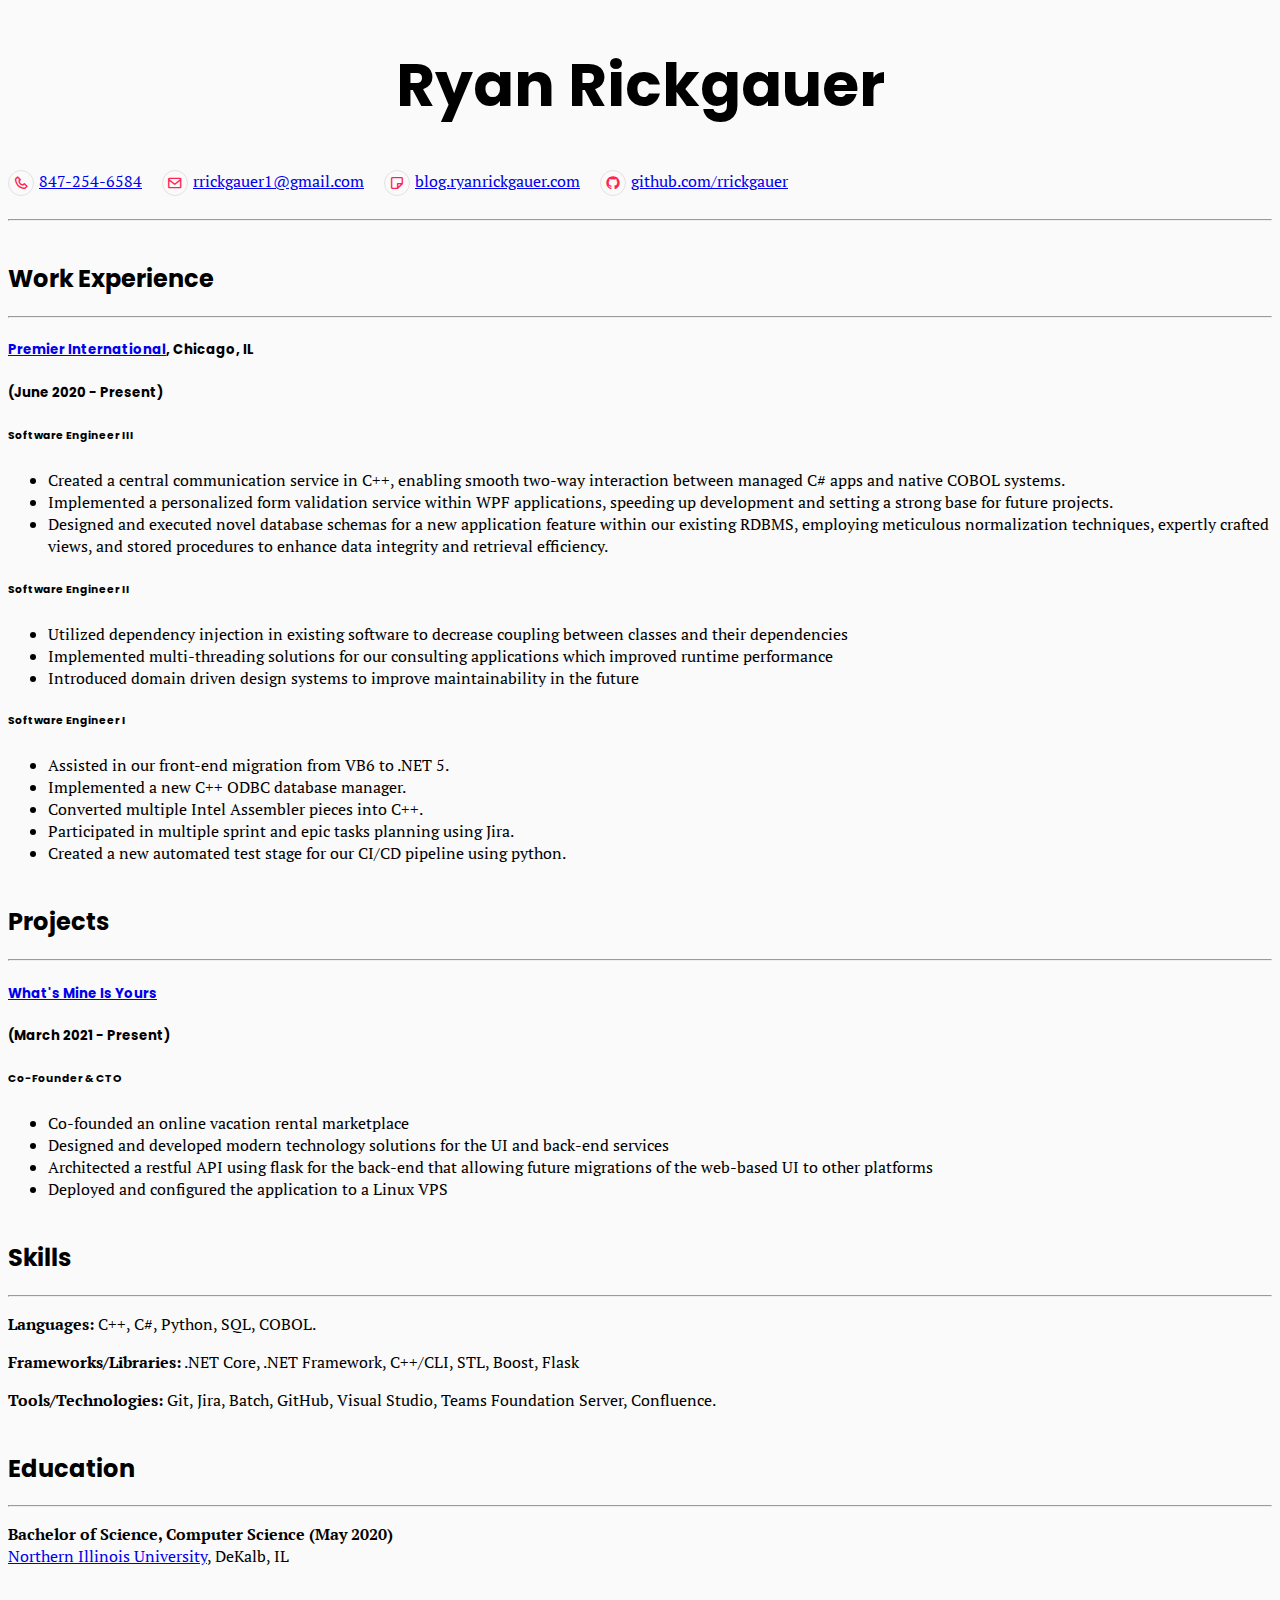
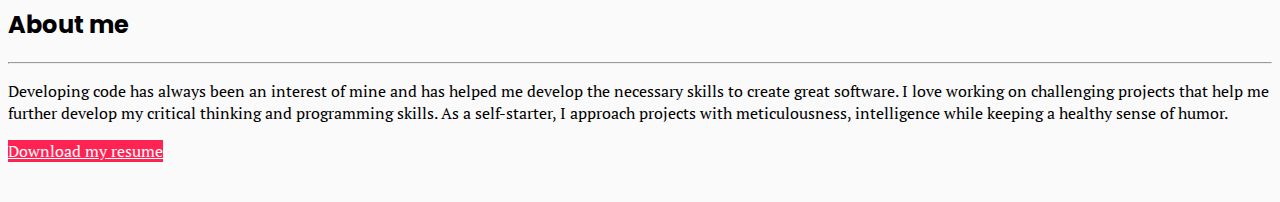
<file: src/index.html>
<!DOCTYPE html>
<html lang="en">

<head>
    <meta charset="utf-8">
    <meta name="viewport" content="width=device-width, initial-scale=1, shrink-to-fit=no">

    <!-- bootstrap -->
    <link rel="stylesheet" href="https://stackpath.bootstrapcdn.com/bootstrap/4.5.0/css/bootstrap.min.css" integrity="sha384-9aIt2nRpC12Uk9gS9baDl411NQApFmC26EwAOH8WgZl5MYYxFfc+NcPb1dKGj7Sk" crossorigin="anonymous" />

    <!-- boxicons -->
    <link href='https://unpkg.com/boxicons@2.0.9/css/boxicons.min.css' rel='stylesheet'>

    <!-- custom fonts -->
    <link rel="preconnect" href="https://fonts.googleapis.com">
    <link rel="preconnect" href="https://fonts.gstatic.com" crossorigin>
    <link href="https://fonts.googleapis.com/css2?family=PT+Serif&family=Poppins:wght@700&display=swap" rel="stylesheet">


    <!-- custom css -->
    <link rel="stylesheet" href="css/style.css" />

    <title>Ryan Rickgauer</title>
</head>

<body>

    <!-- page top -->
    <section id="section-name">
        <div class="container mt-5">
            <div class="d-md-flex justify-content-around">
                <div>
                    <h1 id="name-header" class="mb-3">Ryan Rickgauer</h1>

                    <!-- contact links -->
                    <div class="">
                        <div id="contact-items">
                            <!-- phone number -->
                            <div class="contact-item">
                                <div class="contact-item-label"><i class='bx bx-phone bx-border-circle'></i></div>
                                <div class="contact-item-text"><a href="tel:847-254-6584">847-254-6584</a></div>
                            </div>
                            <!-- email -->
                            <div class="contact-item">
                                <div class="contact-item-label"><i class='bx bx-envelope bx-border-circle'></i></div>
                                <div class="contact-item-text"><a href="mailto:rrickgauer1@gmail.com">rrickgauer1@gmail.com</a></div>
                            </div>
                            <!-- blog -->
                            <div class="contact-item">
                                <div class="contact-item-label"><i class='bx bx-note bx-border-circle'></i></div>
                                <div class="contact-item-text"><a href="https://blog.ryanrickgauer.com">blog.ryanrickgauer.com</a></div>
                            </div>
                            <!-- github -->
                            <div class="contact-item">
                                <div class="contact-item-label"><i class='bx bxl-github bx-border-circle'></i></div>
                                <div class="contact-item-text"><a href="https://github.com/rrickgauer" target="_blank">github.com/rrickgauer</a></div>
                            </div>
      
                        </div>
                    </div>
                </div>
            </div>
            <hr>
        </div>
    </section>

    <!-- work experience -->
    <section id="section-work-experience">
        <div class="container">
            <h2 class="section-title">Work Experience</h2>
            <hr>

            <!-- premier -->
            <div class="d-md-flex justify-content-start">
                <h5><a href="https://www.premier-international.com/" target="_blank">Premier International</a>, Chicago, IL</h5>
                <h5 class="pl-md-2 text-muted">(June 2020 - Present)</h5>
            </div>

            <h6>Software Engineer III</h6>
            <ul>
                <li>Created a central communication service in C++, enabling smooth two-way interaction between managed C# apps and native COBOL systems.</li>
                <li>Implemented a personalized form validation service within WPF applications, speeding up development and setting a strong base for future projects.</li>
                <li>Designed and executed novel database schemas for a new application feature within our existing RDBMS, employing meticulous normalization techniques, expertly crafted views, and stored procedures to enhance data integrity and retrieval efficiency.</li>
            </ul>

            <h6>Software Engineer II</h6>
            <ul>
                <li>Utilized dependency injection in existing software to decrease coupling between classes and their dependencies</li>
                <li>Implemented multi-threading solutions for our consulting applications which improved runtime performance</li>
                <li>Introduced domain driven design systems to improve maintainability in the future</li>
            </ul>

            <h6>Software Engineer I</h6>
            <ul>
                <li>Assisted in our front-end migration from VB6 to .NET 5.</li>
                <li>Implemented a new C++  ODBC database manager.</li>
                <li>Converted multiple Intel Assembler pieces into C++.</li>
                <li>Participated in multiple sprint and epic tasks planning using Jira.</li>
                <li>Created a new automated test stage for our CI/CD pipeline using python.</li>
            </ul>
        </div>
    </section>

    <!-- Projects -->
    <section id="section-skills">
        <div class="container">
            <h2 class="section-title">Projects</h2>
            <hr>

            <!-- wmiys -->
            <div class="d-md-flex justify-content-start mt-4">
                <h5><a href="https://wmiys.com/login" target="_blank">What's Mine Is Yours</a></h5>
                <h5 class="pl-md-2 text-muted">(March 2021 - Present)</h5>
            </div>

            <h6>Co-Founder & CTO</h6>
            <ul>
                <li>Co-founded an online vacation rental marketplace</li>
                <li>Designed and developed modern technology solutions for the UI and back-end services</li>
                <li>Architected a restful API using flask for the back-end that allowing future migrations of the web-based UI to other platforms</li>
                <li>Deployed and configured the application to a Linux VPS</li>
            </ul>
        </div>
    </section>

    <!-- skills -->
    <section id="section-skills">
        <div class="container">
            <h2 class="section-title">Skills</h2>
            <hr>

            <p><b>Languages:</b> C++, C#, Python, SQL, COBOL.</p>
            <p><b>Frameworks/Libraries:</b> .NET Core, .NET Framework, C++/CLI, STL, Boost, Flask</p>
            <p><b>Tools/Technologies:</b> Git, Jira, Batch, GitHub, Visual Studio, Teams Foundation Server, Confluence.</p>
        </div>
    </section>

    <!-- education -->
    <section id="section-education">
        <div class="container">
            <h2 class="section-title">Education</h2>
            <hr>

            <b>
                <p>Bachelor of Science, Computer Science (May 2020)
            </b><br>
            <a href="https://www.niu.edu/index.shtml">Northern Illinois University</a>, DeKalb, IL</p>
        </div>
    </section>


    <!-- about -->
    <section id="section-about">
        <div class="container pb-5">
            <h2 class="section-title">About me</h2>
            <hr>

            <p>
                Developing code has always been an interest of mine and has helped me develop the necessary skills to create great software.
                I love working on challenging projects that help me further develop my critical thinking and programming skills.
                As a self-starter, I approach projects with meticulousness, intelligence while keeping a healthy sense of humor.
            </p>

            <a class="btn btn-sm" id="btn-download" href="resume.pdf" target="_blank">Download my resume</a>
        </div>
    </section>

</body>

</html>
</file>
<file: src/css/style.css>
.color-primary {
  color: #FF2353;
}

.color-dark-grey {
  color: #57606a;
}

.custom-font-normal {
  font-family: "PT Serif", serif;
}

.custom-font-header {
  font-family: "Poppins", sans-serif;
}

body {
  font-family: "PT Serif", serif;
}

h1, h2, h3, h4, h5, h6 {
  font-family: "Poppins", sans-serif;
}

#btn-download {
  background-color: #FF2353;
  color: white;
}

body {
  background-color: #fafafa;
}

section {
  margin-bottom: 40px;
}

#contact-items .contact-item {
  display: flex;
  margin-right: 20px;
  margin-bottom: 15px;
}
#contact-items .contact-item-label {
  margin-right: 5px;
  color: #FF2353;
}

@media only screen and (min-device-width: 668px) {
  #contact-items {
    display: flex;
  }
}
.btn-social i {
  font-size: larger;
}

@media only screen and (min-device-width: 668px) {
  #name-header {
    text-align: center;
  }
}
#name-header {
  font-size: 60px;
}

/*# sourceMappingURL=style.css.map */
</file>
